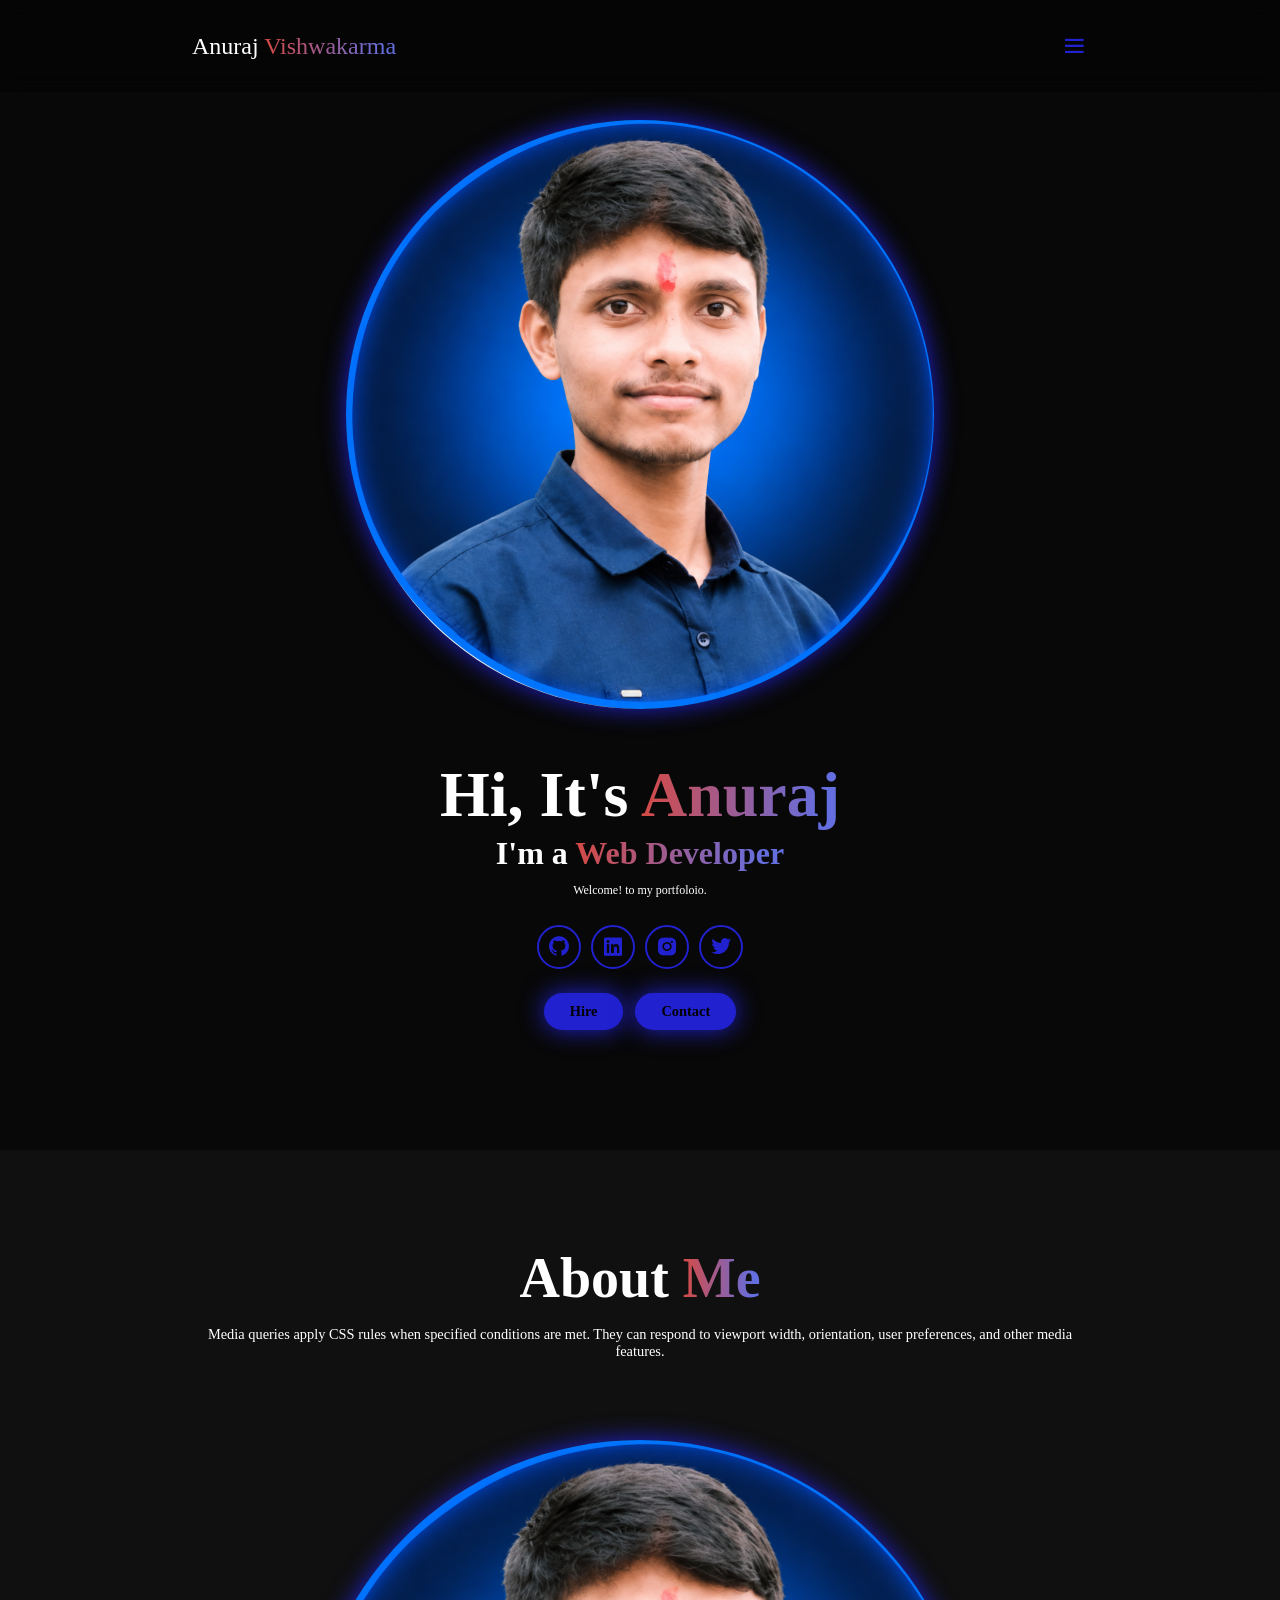
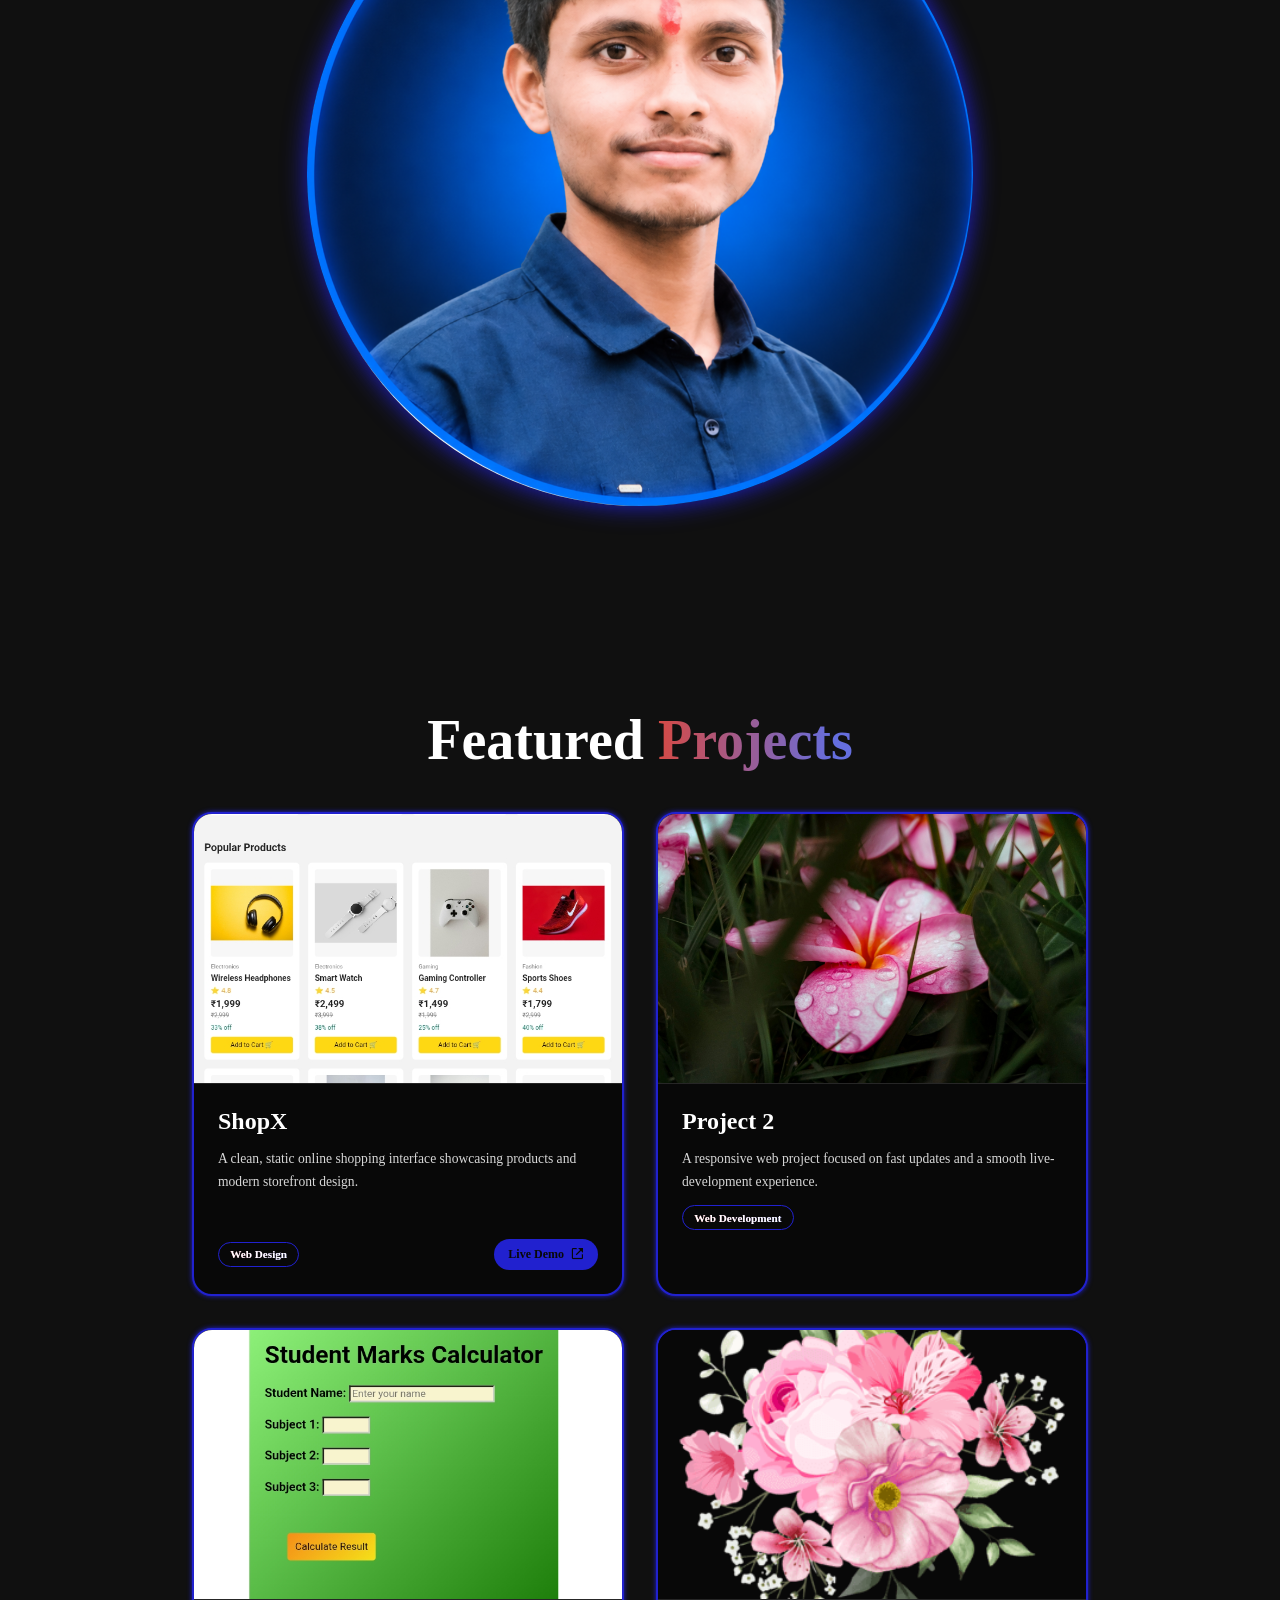
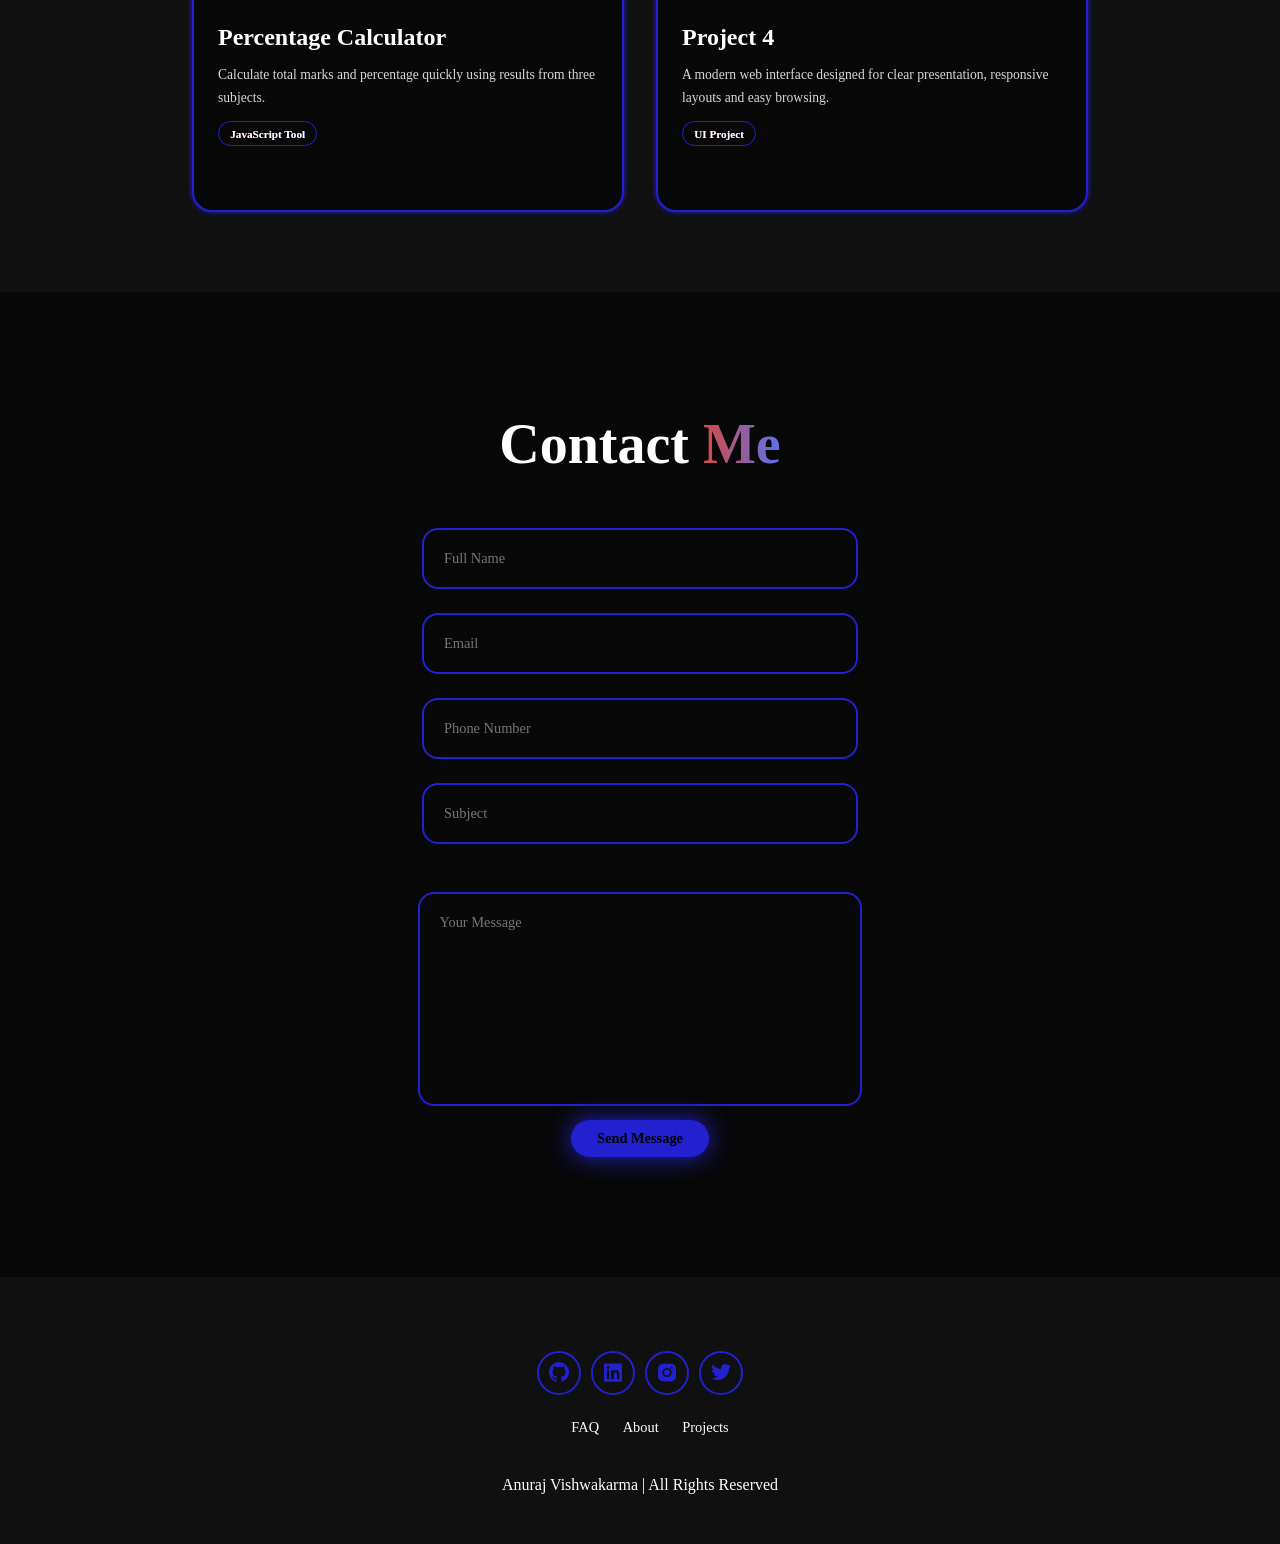
<file: index.html>
<!DOCTYPE html>
<html>

<head>
  
  
  
  <meta charset="UTF-8">
  <meta name="viewport" content="width=device-width, initial-scale=1">
  <title> My First responsive Portfolio</title>
  <link rel="stylesheet" href="portfolio.css">
  <link href="https://unpkg.com/boxicons@2.1.4/css/boxicons.min.css" rel="stylesheet">
  
</head>

<body>
  <header class="header" id="header">
    
    <a href="#home" class="logo"> Anuraj <span> Vishwakarma</span>  </a>

    <i class="bx bx-menu" id="menu-icon"></i>

    <nav class="navbar" > 
      <a href="#home"> Home</a>
      <a href="#about"> About</a>
      <a href="#projects"> Projects</a>
      <a href="#contact"> Contact</a>
    </nav>

    <button class="gradient-btn"> Contact Me</button>
    
  </header>
  <section class="home" id="home">

    <div class="home-content">

      <h1> Hi, It's <span> Anuraj</span></h1>
      <h3> I'm a <span> Web Developer</span></h3>
      <p> Welcome! to my portfoloio. </p>
      
      <div class="social-icon">
        
        <a href="#">
          <i class="bx bxl-github" >
            
          </i>
        </a>

        <a href="#">
          <i class="bx bxl-linkedin-square"></i>
        </a>

        <a href="#">
          <i class="bx bxl-instagram-alt"></i>
        </a>

        <a href="#">
          <i class="bx bxl-twitter"></i>
        </a>
        
      </div>

      <div class="btn-group">
        <a href="#" class="btn"> Hire</a>
        <a href="#contact" class="btn"> Contact</a>
      </div>
      
    </div>

    <div class="home-img ">
      <img src="IMG.png" alt="Image">
    </div>
  </section>
  <section class="about" id="about">
    <div class="about-img">
      <img src="IMG.png" alt="">
    </div>
    <div class="about-content"> 
    <h2> About <span> Me</span></h2>
    <p>
      Media queries apply CSS rules when specified conditions are met. They can respond to viewport width,
         orientation, user preferences, and other media features.
    </p>
    </div>
  </section>
  
  <section class="projects" id="projects">
    <h2 class="heading">Featured <span>Projects</span></h2>
    <div class="project-box">
      <article class="project-card">
        <div class="project-image">
          <img src="ShopX.jpg" alt="ShopX online shopping website preview">
        </div>
        <div class="project-content">
          <h3>ShopX</h3>
          <p>A clean, static online shopping interface showcasing products and modern storefront design.</p>
          <div class="project-meta">
            <span class="project-type">Web Design</span>
            <a class="project-btn" href="https://anurajvishwakarma24-sketch.github.io/ShopX/" target="_blank" rel="noopener noreferrer">
              Live Demo
              <i class="bx bx-link-external" aria-hidden="true"></i>
            </a>
          </div>
        </div>
      </article>

      <article class="project-card">
        <div class="project-image">
          <img src="project2.jpeg" alt="Project two preview">
        </div>
        <div class="project-content">
          <h3>Project 2</h3>
          <p>A responsive web project focused on fast updates and a smooth live-development experience.</p>
          <span class="project-type">Web Development</span>
        </div>
      </article>

      <article class="project-card">
        <div class="project-image">
          <img src="calculator.jpg" alt="Percentage calculator interface preview">
        </div>
        <div class="project-content">
          <h3>Percentage Calculator</h3>
          <p>Calculate total marks and percentage quickly using results from three subjects.</p>
          <span class="project-type">JavaScript Tool</span>
        </div>
      </article>

      <article class="project-card">
        <div class="project-image">
          <img src="project4.png" alt="Project four preview">
        </div>
        <div class="project-content">
          <h3>Project 4</h3>
          <p>A modern web interface designed for clear presentation, responsive layouts and easy browsing.</p>
          <span class="project-type">UI Project</span>
        </div>
      </article>
    </div>
  </section>
  
  
  <section class="contact" id="contact">
    <h2 class="heading" > Contact <span>Me</span></h2>
    
    <form action="#">
      
      <div class="input-group1">
         
        <div class="input-box">
          <input type="text" placeholder="Full Name">
          <input type="email" placeholder="Email">
        </div>
        
        <div class="input-box">
          <input type="number" placeholder="Phone Number">
          <input type="text" placeholder="Subject" >
        </div>
        
      </div>
      
      <div class="input-group2">
    
          <textarea name="" id="" cols="30" rows="10"placeholder="Your Message"></textarea>
          
          <input type="submit" value="Send Message" class= "btn">
        
      </div>
      
    </form>
    
  </section>
  
  <footer class="footer">
    
    <div class="social-icon">
      
      <a href="#">
        <i class="bx bxl-github"></i>
      </a>

      <a href="#">
        <i class="bx bxl-linkedin-square"></i>
      </a>

      <a href="#">
        <i class="bx bxl-instagram-alt"></i>
      </a>

      <a href="#">
        <i class="bx bxl-twitter"></i>
      </a>
      
    </div>
    
    <ul>
      <li>
        <a href="#">FAQ</a>
      </li>
      
      <li>
        <a href="#about">About</a>
      </li>
      
      <li>
        <a href="#projects">Projects</a>
      </li>

    </ul>
    
    <p class="copyright">
      Anuraj Vishwakarma  |  All Rights Reserved
    </p>
    
  </footer>

  <script src="portfolio.js">
    let menuIcon = document.querySelector("#menu-Icon");
    let navbar = document.querySelector(".navbar");

    menuIcon.onclick = ()=> {
    menuIcon.classList.toggle("bx-x");
    navbar.classList.toggle("active");
    }
  </script>
     
</body>

</html>
</file>
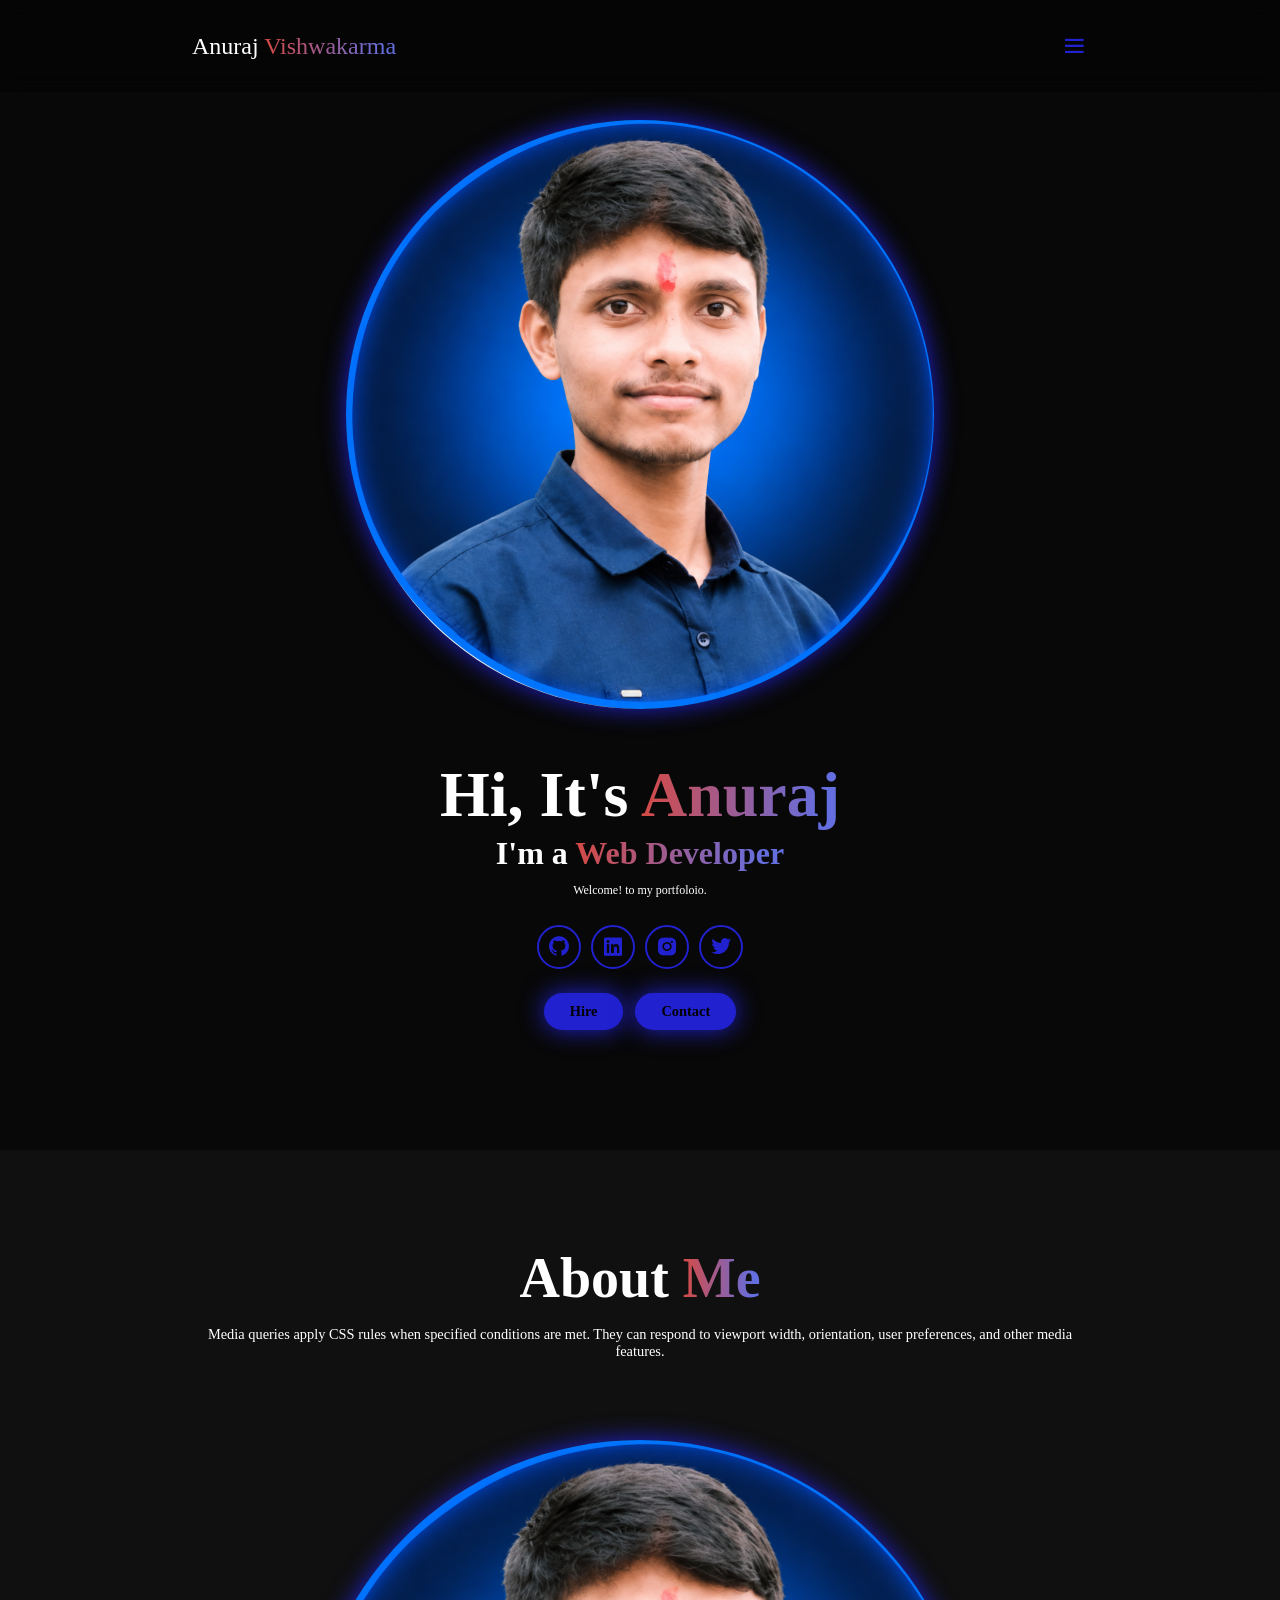
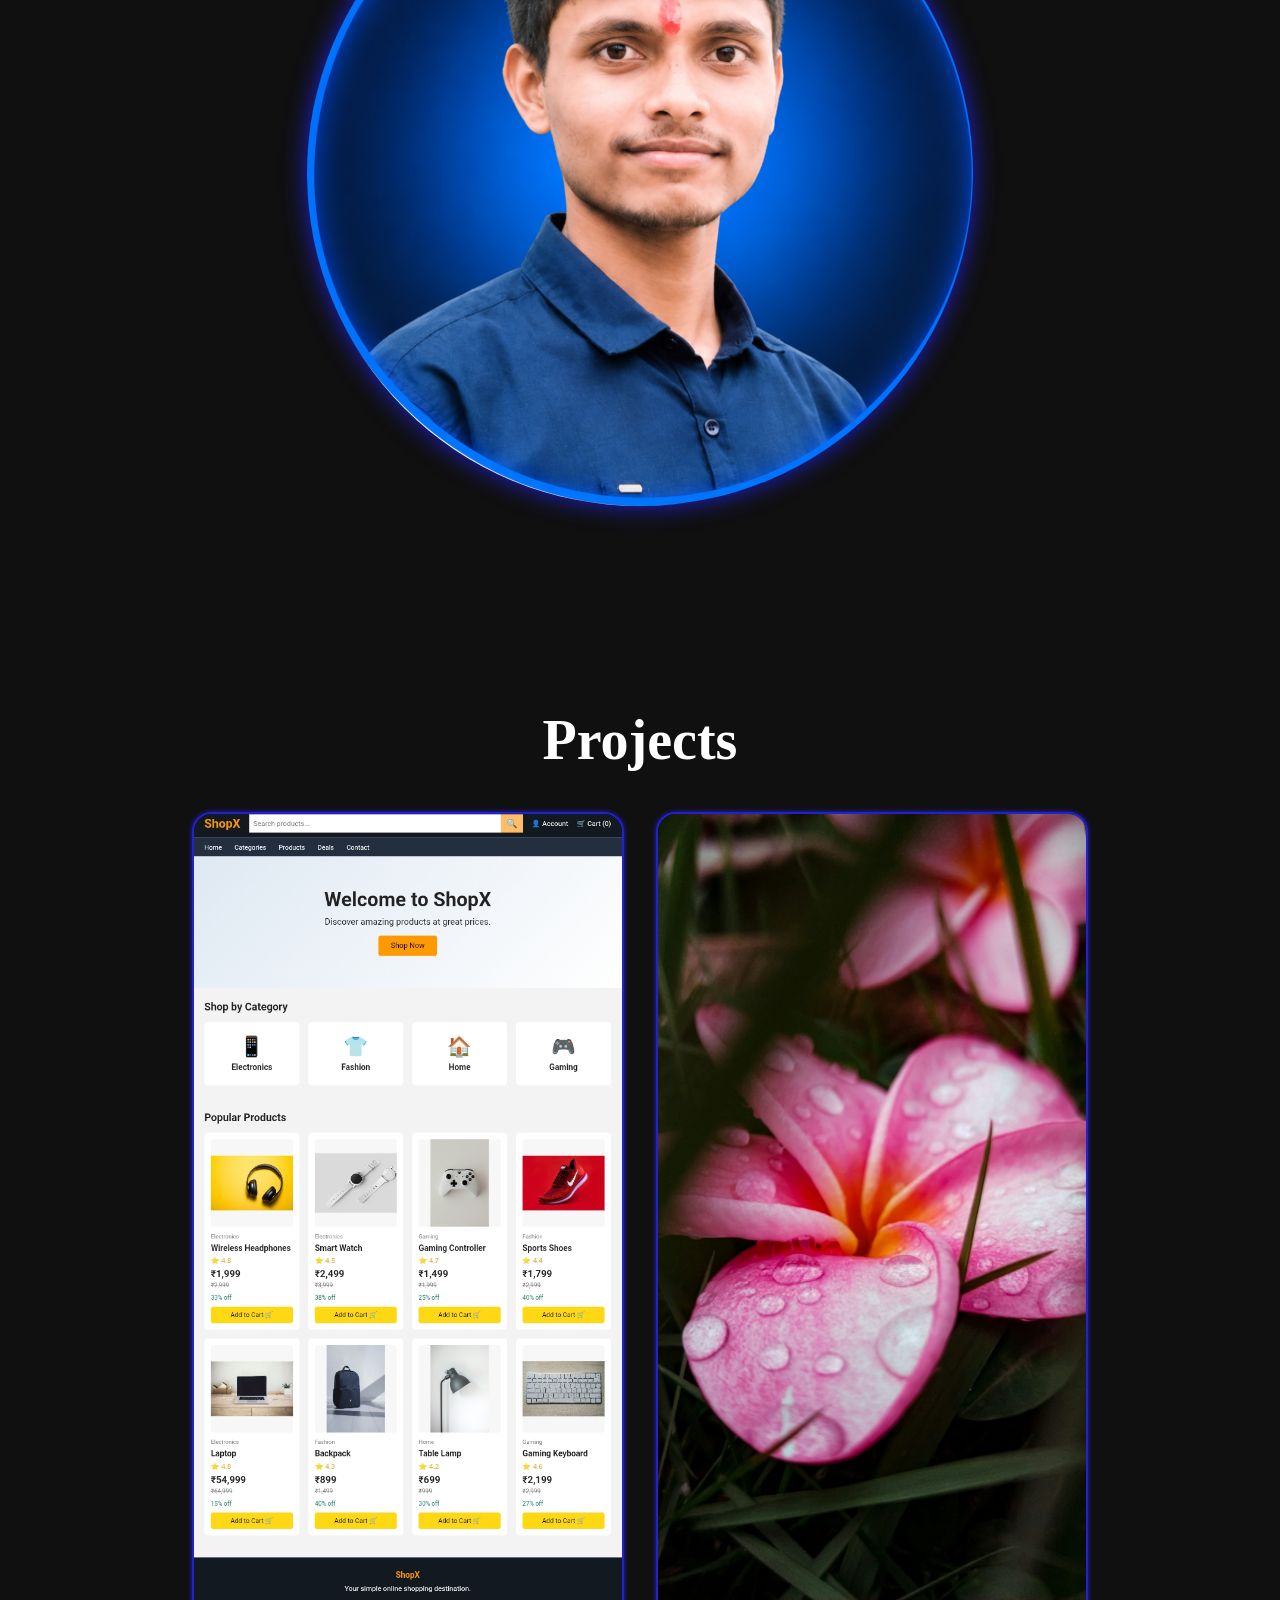
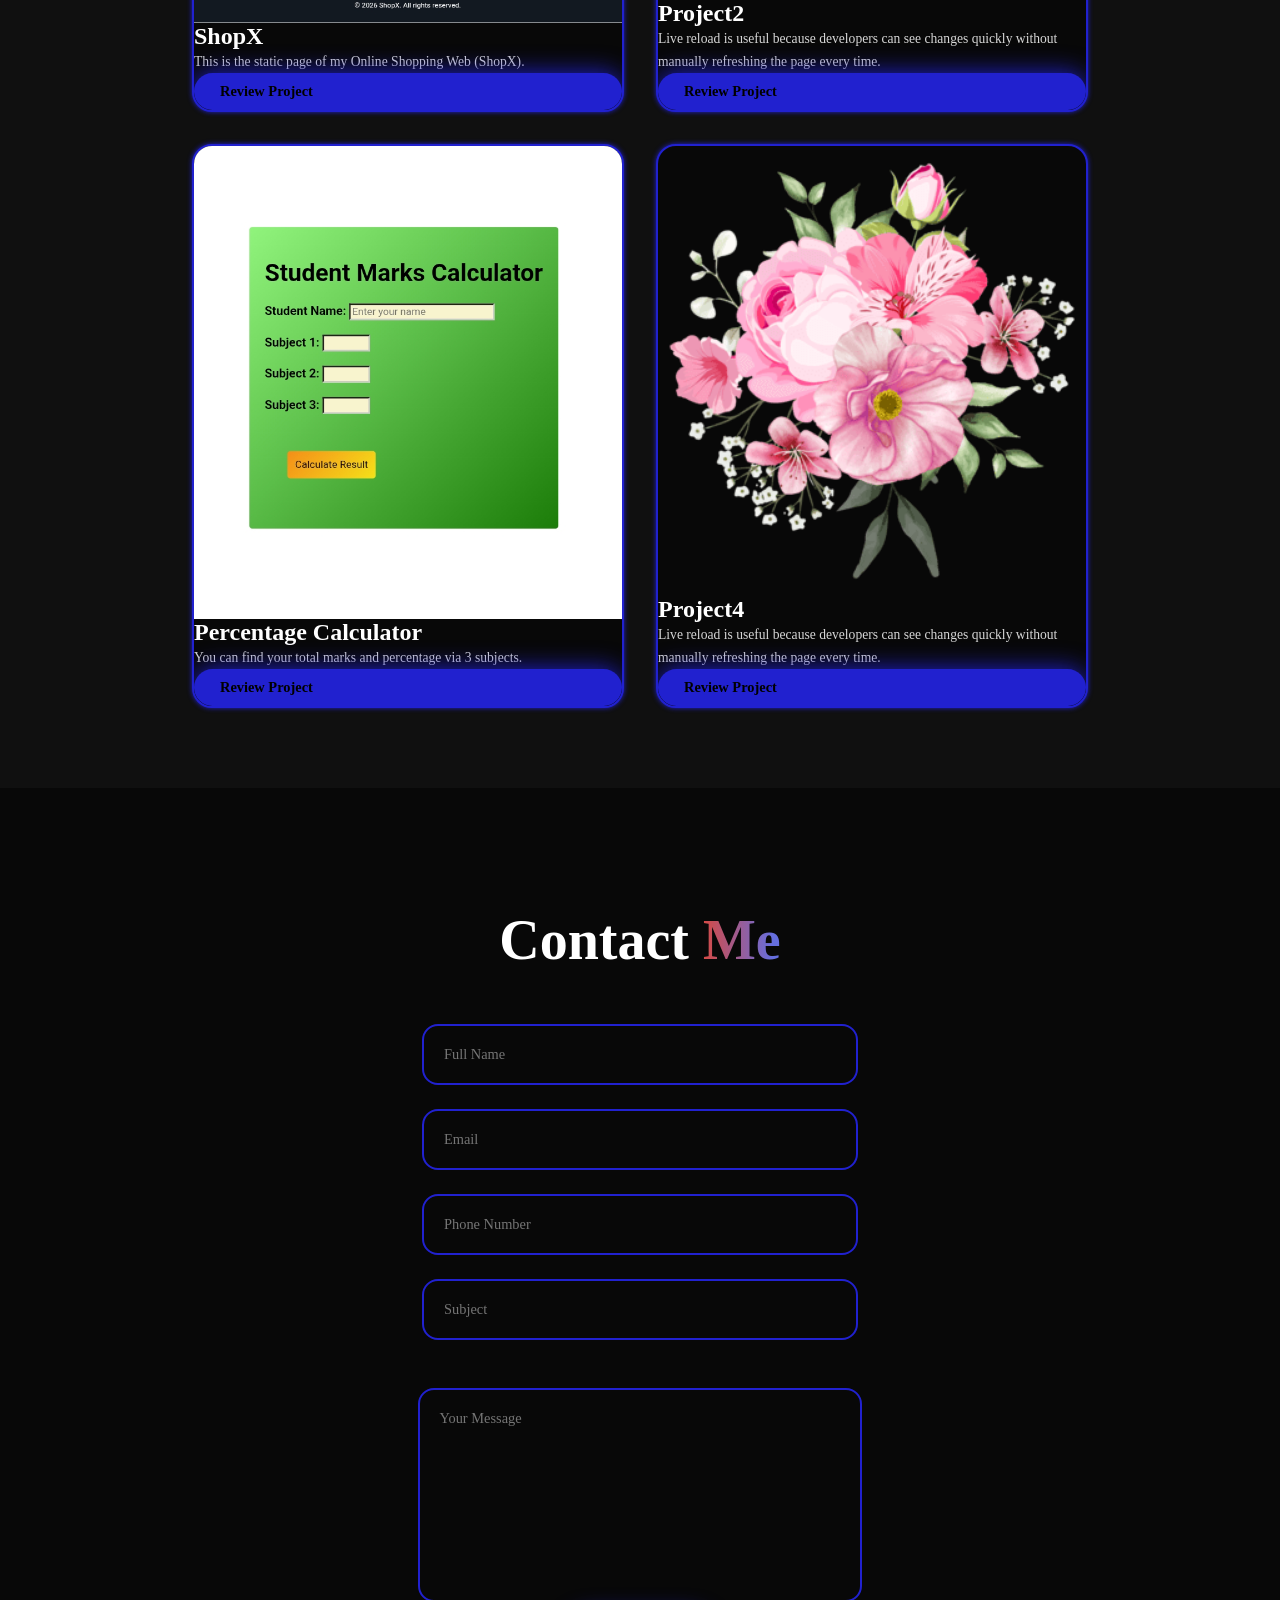
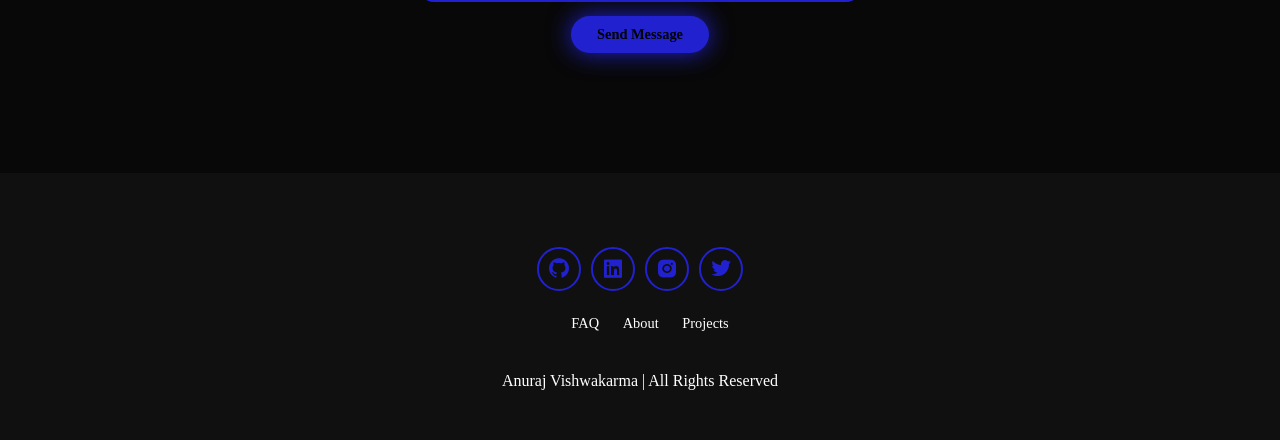
<file: portfolio.html>
<!DOCTYPE html>
<html>

<head>
  
  
  
  <meta charset="UTF-8">
  <meta name="viewport" content="width=device-width, initial-scale=1">
  <title> My First responsive Portfolio</title>
  <link rel="stylesheet" href="portfolio.css">
  <link href="https://unpkg.com/boxicons@2.1.4/css/boxicons.min.css" rel="stylesheet">
  
</head>

<body>
  <header class="header" id="header">
    
    <a href="#home" class="logo"> Anuraj <span> Vishwakarma</span>  </a>

    <i class="bx bx-menu" id="menu-icon"></i>

    <nav class="navbar" > 
      <a href="#home"> Home</a>
      <a href="#about"> About</a>
      <a href="#projects"> Projects</a>
      <a href="#contact"> Contact</a>
    </nav>

    <button class="gradient-btn"> Contact Me</button>
    
  </header>
  <section class="home" id="home">

    <div class="home-content">

      <h1> Hi, It's <span> Anuraj</span></h1>
      <h3> I'm a <span> Web Developer</span></h3>
      <p> Welcome! to my portfoloio. </p>
      
      <div class="social-icon">
        
        <a href="#">
          <i class="bx bxl-github" >
            
          </i>
        </a>

        <a href="#">
          <i class="bx bxl-linkedin-square"></i>
        </a>

        <a href="#">
          <i class="bx bxl-instagram-alt"></i>
        </a>

        <a href="#">
          <i class="bx bxl-twitter"></i>
        </a>
        
      </div>

      <div class="btn-group">
        <a href="#" class="btn"> Hire</a>
        <a href="#contact" class="btn"> Contact</a>
      </div>
      
    </div>

    <div class="home-img ">
      <img src="IMG.png" alt="Image">
    </div>
  </section>
  <section class="about" id="about">
    <div class="about-img">
      <img src="IMG.png" alt="">
    </div>
    <div class="about-content"> 
    <h2> About <span> Me</span></h2>
    <p>
      Media queries apply CSS rules when specified conditions are met. They can respond to viewport width,
         orientation, user preferences, and other media features.
    </p>
    </div>
  </section>
  
  <section class="projects" id="projects">
    <h2 class="heading">
      Projects
    </h2>
    <div class="project-box">
      
      <div class="project-card">
        <img src="ShopX.jpg" alt="">
        <h3> ShopX</h3>
        <p>  
           This is the static page of my Online Shopping Web (ShopX).
        </p>
        <div class="btn" href="http://localhost:8158/HTML.html">Review Project</div>
      </div>
      
      <div class="project-card">
        <img src="project2.jpeg" alt="">
        <h3> Project2</h3>
        <p>  
    Live reload is useful because developers can see changes quickly without manually refreshing the page every
    time.
  </p>
  <div class="btn">Review Project</div>
</div>

<div class="project-card">
  <img src="calculator.jpg" alt="">
  <h3> Percentage Calculator</h3>
  <p>  
    You can find your total marks and percentage via 3 subjects.
  </p>
  <div class="btn" href="http://localhost:7700/My%20Website%20/Calculator/Calculator.html">Review Project</div>
</div>

<div class="project-card">
  <img src="project4.png" alt="">
  <h3> Project4</h3>
  <p>  
    Live reload is useful because developers can see changes quickly without manually refreshing the page every
    time.
  </p>
  <div class="btn">Review Project</div>
</div>
      
    </div>
    
  </section>
  
  
  <section class="contact" id="contact">
    <h2 class="heading" > Contact <span>Me</span></h2>
    
    <form action="#">
      
      <div class="input-group1">
         
        <div class="input-box">
          <input type="text" placeholder="Full Name">
          <input type="email" placeholder="Email">
        </div>
        
        <div class="input-box">
          <input type="number" placeholder="Phone Number">
          <input type="text" placeholder="Subject" >
        </div>
        
      </div>
      
      <div class="input-group2">
    
          <textarea name="" id="" cols="30" rows="10"placeholder="Your Message"></textarea>
          
          <input type="submit" value="Send Message" class= "btn">
        
      </div>
      
    </form>
    
  </section>
  
  <footer class="footer">
    
    <div class="social-icon">
      
      <a href="#">
        <i class="bx bxl-github"></i>
      </a>

      <a href="#">
        <i class="bx bxl-linkedin-square"></i>
      </a>

      <a href="#">
        <i class="bx bxl-instagram-alt"></i>
      </a>

      <a href="#">
        <i class="bx bxl-twitter"></i>
      </a>
      
    </div>
    
    <ul>
      <li>
        <a href="#">FAQ</a>
      </li>
      
      <li>
        <a href="#about">About</a>
      </li>
      
      <li>
        <a href="#projects">Projects</a>
      </li>

    </ul>
    
    <p class="copyright">
      Anuraj Vishwakarma  |  All Rights Reserved
    </p>
    
  </footer>

  <script src="portfolio.js">
    let menuIcon = document.querySelector("#menu-Icon");
    let navbar = document.querySelector(".navbar");

    menuIcon.onclick = ()=> {
    menuIcon.classList.toggle("bx-x");
    navbar.classList.toggle("active");
    }
  </script>
     
</body>

</html>
</file>
<file: portfolio.css>
*{
  margin: 0;
  padding: 0;
  box-sizing: border-box;
  text-decoration: none;
  scroll-behavior: smooth;
  font-family: poppins;
 }
:root {
  --bg-color: #080808;
  --second-bg-color:#101010;
  --text-color: white;
  --main-color: hwb(240 13% 19%);
}
html{
  font-size: 50%;
  overflow-x: hidden;
}
body{
  background: var(--bg-color);
  color: var(--text-color); 
}
.header{
  position: fixed;
  width: 100%;
  top: 0;
  left: 0;
  padding: 4rem 15%;
  background: rgba(0, 0, 0, 0.3);
  backdrop-filter: blur(10px);
  display: flex;
  justify-content: space-between;
  align-items: center;
  z-index: 1000;
}
.heading{
  font-size: 7rem;
  text-align: center;
  margin: 5rem 0;
}
#menu-icon{
  font-size: 3.5rem;
  color: var(--main-color);
  display: none;
}
.logo{
  font-size: 3rem;
  color: var(--text-color);
  cursor: pointer;
  transition: 0.3 ease-in-out;
}
.logo:hover{
  transform: scale(1.1);
}
span{
  background: linear-gradient(270deg,#656ede 10%,#d54a45 100%);
  background-clip: text;
  color: transparent;
}
.navbar a{
  font-size: 1.8rem;
  color: var(--text-color);
  margin-left: 4rem;
  font-weight: 500;
  transition: 0.3 ease-in-out;
  border-bottom: 3px solid transparent;
}
.navbar a:hover{
  color: var(--main-color);
  border-bottom: 3px solid var(--main-color);
}
.gradient-btn{
  font-size: 1.8rem;
  padding: 1rem 2rem;
  border-radius: 3rem;
  background: linear-gradient(270deg,#DF8908 10%,#ff1d15 100%);
  letter-spacing: 1px;
  cursor: pointer;
  transition: 0.3 ease-in-out;
  color: white;
  border: none ;
  text-wrap: nowrap; 
}
.gradient-btn:hover{
  transform: scale(1.05);
}

section{
  min-height: 100vh;
  padding: 10rem 15%;
}
.home{
  display: flex;
  align-items: center;
  justify-content: center;
  gap: 15rem;
}
.home-content{
  display: flex;
  flex-direction: column;
  align-items: flex-end;
  text-align: right;
}
.home-content h1{
  font-size: 8rem;
  font-weight: 700;
  margin-top: 1.5rem;
  line-height: 1;
}
.home-content h3{
  margin: 1rem 0;
  font-size: 4rem;
}
.home-content p{
  font-size: 1.5rem;
  font-weight: 500;
  line-height: 1.8;
}
.home-img img{
  width: 32vw;
  border-radius: 50%;
  box-shadow: 0 0 25px var(--main-color);
  transition: 0.4s ease-in-out;
}
.home-img img:hover{
  box-shadow: 0 0 25px var(--main-color), 
              0 0 50px var(--main-color),
              0 0 100px var(--main-color);
}

.social-icon a{
  display: inline-flex;
  justify-content: center;
  align-items: center;
  font-size: 3rem;
  padding: 1rem;
  background: transparent;
  border: 2px solid var(--main-color);
  border-radius: 50%;
  color: var(--main-color);
  margin: 3rem 0.5rem;
  transition: 0.3 ease-in-out;
}
.social-icon a:hover{
  color: var(--text-color);
  background: var(--main-color);
  transform: scale(1.2) translateY(-5px);
}
.btn-group{
  display: flex;
  gap: 1.5rem;
}
.btn{
  display: inline-block;
  padding: 1rem 3rem;
  background-color: var(--main-color);
  box-shadow: 0 0 25px var(--main-color);
  border-radius: 3rem;
  font-size: 1.8rem;
  color: black;
  border: 2px solid transparent;
   font-weight: 600;
  transition: 0.3s ease-in-out;
}
.btn:hover{
  transform: scale(1.05);
  box-shadow: 0 0 25px var(--main-color),
              0 0 50px var(--main-color);
}
.btn-group a:nth-of-type(2){
  background-color: black;
  color: var(--main-color);
  border: 2px solid Var(--main-color);
  box-shadow: 0 0 25px transparent;
}
.btn-group a:nth-of-type(2){
  box-shadow: 0 0 25px var(--main-color);
  background-color: var(--main-color);
  color: black;
}
.about{
  display: flex;
  justify-content: center;
  align-items: center;
  gap: 10rem ;
  background: var(--second-bg-color);
}
.about-img img{
  width: 32vw;
  border-radius: 50%;
  box-shadow: 0 0 25px var(--main-color);
  transition: 0.4s ease-in-out;
}
.about-img img:hover{
  box-shadow: 0 0 25px var(--main-color),
              0 0 50px var(--main-color),
              0 0 100px var(--main-color);
}
.about-content h2{
  font-size: 7rem;
  text-align: left;
}
.about-content p{
  font-size: 1.8rem ;
}
.about-content .btn{
  margin: 3rem 0;
}
::-webkit-scrollbar{
  width: 20px;
}
::-webkit-scrollbar-thumb{
  background-color: var(--main-color);
}
::-webkit-scrollbar-track{
  background-color: var(--bg-color);
}
.projects{
  background-color: var(--second-bg-color);
  min-height: auto;
}
.project-box{
  display: grid;
  grid-template-columns: repeat(2, minmax(0, 1fr));
  gap: 4rem;
  max-width: 1100px;
  margin: 0 auto;
}
.project-card{
  display: flex;
  flex-direction: column;
  background-color: var(--bg-color);
  border: 2px solid var(--main-color);
  border-radius: 2.5rem;
  overflow: hidden;
  box-shadow: 0 0 5px var(--main-color);
  transition: transform 0.3s ease, box-shadow 0.3s ease;
}
.project-card:hover{
  box-shadow: 0 0 25px var(--main-color),
              0 0 50px var(--main-color);
  transform: translateY(-8px);
}
.project-image{
  width: 100%;
  height: 270px;
  overflow: hidden;
  border-bottom: 1px solid rgba(255, 255, 255, 0.12);
  background: #080808;
}
.project-card img{
  width: 100%;
  height: 100%;
  object-fit: cover;
  transition: transform 0.4s ease;
}
.project-card:hover img{
  transform: scale(1.04);
}
.project-content{
  display: flex;
  flex-direction: column;
  align-items: flex-start;
  gap: 1.5rem;
  padding: 3rem;
  min-height: 210px;
}
.project-card h3{
  font-size: 3rem;
}
.project-card p{
  font-size: 1.7rem;
  line-height: 1.7;
  color: #d7d7d7;
}
.project-type{
  font-size: 1.4rem;
  font-weight: 600;
  color: var(--text-color);
  border: 1px solid var(--main-color);
  border-radius: 2rem;
  padding: 0.7rem 1.4rem;
}
.project-meta{
  width: 100%;
  display: flex;
  align-items: center;
  justify-content: space-between;
  gap: 1.5rem;
  margin-top: auto;
}
.project-btn{
  display: inline-flex;
  align-items: center;
  gap: 0.7rem;
  padding: 1rem 1.8rem;
  border-radius: 2rem;
  background: var(--main-color);
  color: #080808;
  font-size: 1.5rem;
  font-weight: 700;
  transition: transform 0.3s ease, box-shadow 0.3s ease;
}
.project-btn i{
  font-size: 1.8rem;
}
.project-btn:hover{
  transform: translateY(-3px);
  box-shadow: 0 0 18px var(--main-color);
}
.contact{
  background-color: var(--bg-color);
}
.contact h2{
  margin-bottom: 3rem;
  color: var(--text-color);
}
.contact form{
  display: flex;
  align-items: center;
  justify-content: center;
  gap: 3rem;
  margin: 5rem 0;
  text-align: center;
}
.contact form .input-box input,
.contact form textarea {
  width: 100%;
  padding: 2.5rem;
  font-size: 1.8rem;
  color: var(--text-color);
  background-color: var(--bg-color);
  border-radius: 2rem;
  border: 2px solid var(--main-color);
  margin: 1.5rem 0;
  resize: none;
}
.footer{
  background-color: var(--second-bg-color);
  padding: 50px 0;
}
.footer .social-icon{
  text-align: center;
}
.footer ul{
  text-align: center;
  font-size: 1.8rem;
}
.footer ul li {
  display: inline-block;
  margin-left: 20px;
}
.footer ul li {
  display: inline-block;
  margin-left: 20px;
}
.footer ul li a {
  color: white;
  border-bottom:3px solid transparent;
}
.footre ul li a:hover{
  border-bottom:3px solid var(--main-color);
}
.footer .copyright{
  text-align: center;
  margin-top: 40px;
  font-size: 16px;
}



@media(max-width: 1285px){
  #menu-icon{
    display: block;
  }
  .navbar{
    position: absolute;
    top: 100%;
    right: 0;
    width: 50%;
    padding: 1rem 3rem;
    background: rgba(0, 0, 0, 0.8);
    border-bottom-left-radius: 2rem;
    border-left: 2px solid var(--main-color);
    border-bottom: 2px solid var(--main-color);
    display: none;
  }
  .navbar a {
    display: block;
    font-size: 2rem;
    margin: 3rem 0 ;
    color: var(--text-color);
    
  }
  .navbar.active {
    display: block;
  }
  .gradient-btn{
    display: none;
  }
  .home{
    flex-direction: column-reverse;
    margin: 5rem 0 ;
    gap: 5rem;
  }
  .home-content{
    align-items: center;
    text-align: center;
  }
  .home-img img{
    width: 46vw;
  }
  .about{
    flex-direction: column-reverse;
    text-align: center;
  }
  .about h2{
    text-align: center;
    margin: 2rem 0;
  }
  .about img{
    width: 52vw;
  }
  .contact form{
    flex-direction: column;
  }
  
}

@media(max-width: 900px){
  .projects{
    padding-inline: 8%;
  }
  .project-box{
    grid-template-columns: 1fr;
    gap: 3rem;
    max-width: 620px;
  }
  .project-image{
    height: 230px;
  }
  .project-content{
    min-height: 190px;
    padding: 2.5rem;
  }
}
</file>
